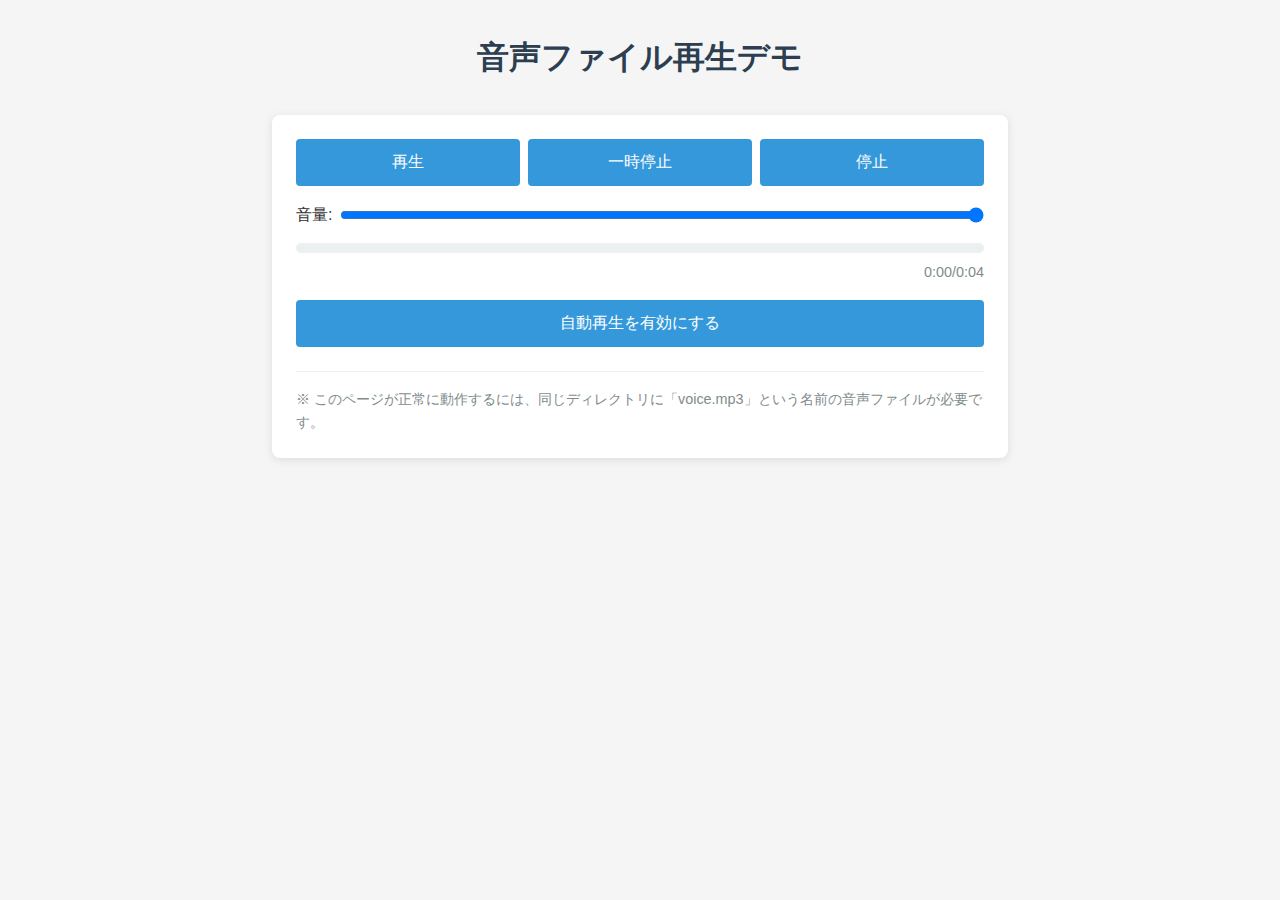
<file: audio-player/index.html>
<!DOCTYPE html>
<html lang="ja">

<head>
  <meta charset="UTF-8">
  <meta name="viewport" content="width=device-width, initial-scale=1.0">
  <title>音声ファイル再生デモ</title>
  <link rel="stylesheet" href="style.css">
</head>

<body>
  <div class="container">
    <h1>音声ファイル再生デモ</h1>
    <div class="player-container">
      <div class="audio-player">
        <audio id="audio-element" src="voice.mp3" preload="auto"></audio>
        <div class="player-controls">
          <button id="play-btn" class="control-btn">再生</button>
          <button id="pause-btn" class="control-btn">一時停止</button>
          <button id="stop-btn" class="control-btn">停止</button>
        </div>
        <div class="volume-control">
          <label for="volume">音量:</label>
          <input type="range" id="volume" min="0" max="1" step="0.1" value="1">
        </div>
        <div class="progress-container">
          <div class="progress-bar">
            <div id="progress" class="progress"></div>
          </div>
          <div class="time-display">
            <span id="current-time">0:00</span> / <span id="duration">0:00</span>
          </div>
        </div>
      </div>
      <div class="info">
        <p>※ このページが正常に動作するには、同じディレクトリに「voice.mp3」という名前の音声ファイルが必要です。</p>
      </div>
    </div>
  </div>
  <script src="script.js"></script>
</body>

</html>
</file>
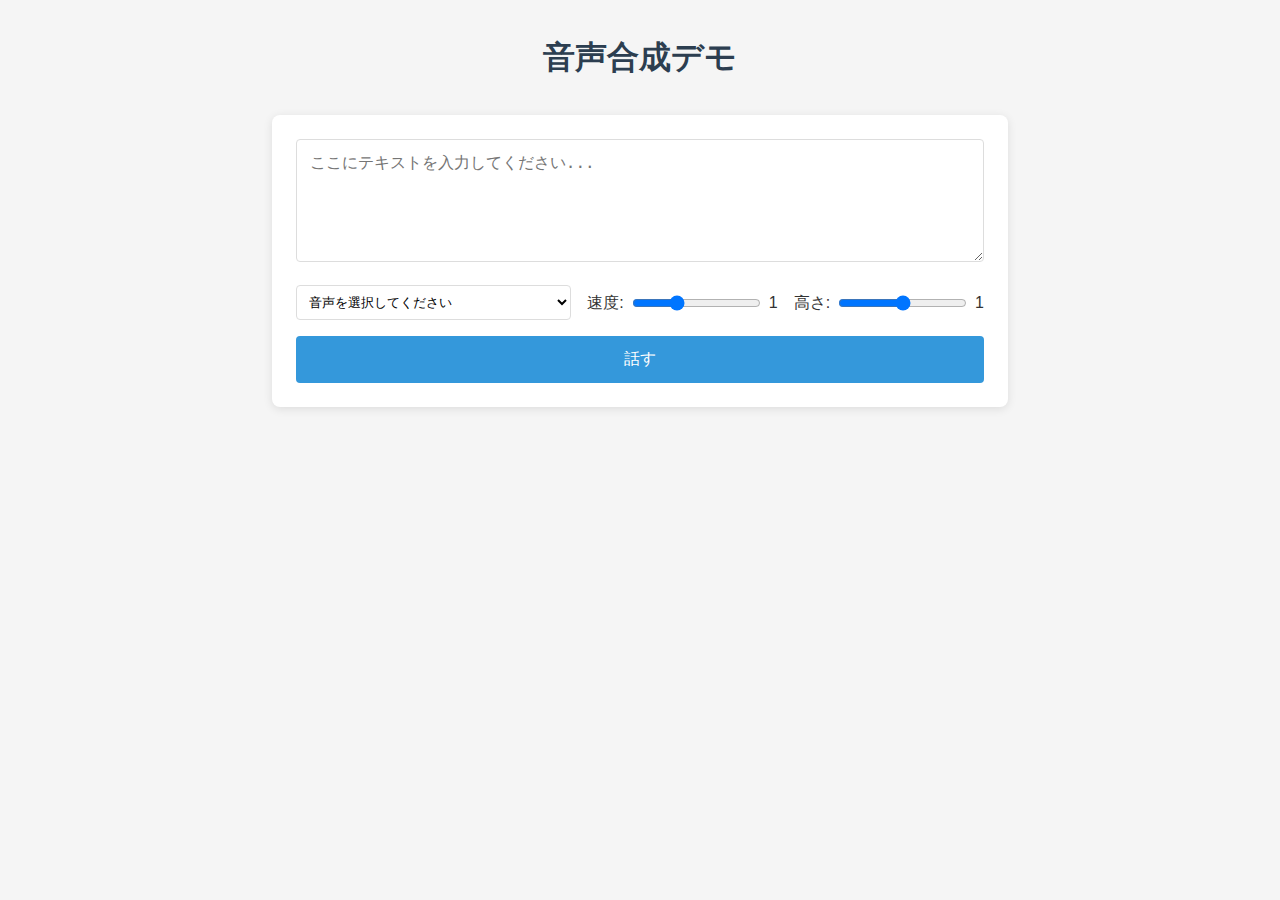
<file: speech-synthesis/index.html>
<!DOCTYPE html>
<html lang="ja">

<head>
  <meta charset="UTF-8">
  <meta name="viewport" content="width=device-width, initial-scale=1.0">
  <title>音声合成デモ</title>
  <link rel="stylesheet" href="style.css">
</head>

<body>
  <div class="container">
    <h1>音声合成デモ</h1>
    <div class="controls">
      <textarea id="text-to-speak" rows="5" placeholder="ここにテキストを入力してください..."></textarea>
      <div class="voice-controls">
        <select id="voice-select">
          <option value="">音声を選択してください</option>
        </select>
        <div class="rate-control">
          <label for="rate">速度:</label>
          <input type="range" id="rate" min="0.5" max="2" value="1" step="0.1">
          <span id="rate-value">1</span>
        </div>
        <div class="pitch-control">
          <label for="pitch">高さ:</label>
          <input type="range" id="pitch" min="0" max="2" value="1" step="0.1">
          <span id="pitch-value">1</span>
        </div>
      </div>
      <button id="speak-btn">話す</button>
    </div>
  </div>
  <script src="script.js"></script>
</body>

</html>
</file>
<file: audio-player/style.css>
* {
    box-sizing: border-box;
    margin: 0;
    padding: 0;
}

body {
    font-family: 'Helvetica Neue', Arial, sans-serif;
    background-color: #f5f5f5;
    color: #333;
    line-height: 1.6;
}

.container {
    max-width: 800px;
    margin: 0 auto;
    padding: 2rem;
}

h1 {
    text-align: center;
    margin-bottom: 2rem;
    color: #2c3e50;
}

.player-container {
    background-color: white;
    padding: 1.5rem;
    border-radius: 8px;
    box-shadow: 0 2px 10px rgba(0, 0, 0, 0.1);
}

.audio-player {
    margin-bottom: 1.5rem;
}

.player-controls {
    display: flex;
    gap: 0.5rem;
    margin-bottom: 1rem;
}

.control-btn {
    flex: 1;
    padding: 0.8rem;
    background-color: #3498db;
    color: white;
    border: none;
    border-radius: 4px;
    font-size: 1rem;
    cursor: pointer;
    transition: background-color 0.3s;
}

.control-btn:hover {
    background-color: #2980b9;
}

.volume-control {
    display: flex;
    align-items: center;
    gap: 0.5rem;
    margin-bottom: 1rem;
}

.volume-control input {
    flex: 1;
}

.progress-container {
    margin-top: 1rem;
}

.progress-bar {
    width: 100%;
    height: 10px;
    background-color: #ecf0f1;
    border-radius: 5px;
    overflow: hidden;
    margin-bottom: 0.5rem;
}

.progress {
    width: 0;
    height: 100%;
    background-color: #3498db;
    border-radius: 5px;
}

.time-display {
    display: flex;
    justify-content: flex-end;
    font-size: 0.9rem;
    color: #7f8c8d;
}

.info {
    padding-top: 1rem;
    border-top: 1px solid #ecf0f1;
    font-size: 0.9rem;
    color: #7f8c8d;
}

@media (max-width: 600px) {
    .player-controls {
        flex-direction: column;
    }
}
</file>
<file: speech-synthesis/style.css>
* {
    box-sizing: border-box;
    margin: 0;
    padding: 0;
}

body {
    font-family: 'Helvetica Neue', Arial, sans-serif;
    background-color: #f5f5f5;
    color: #333;
    line-height: 1.6;
}

.container {
    max-width: 800px;
    margin: 0 auto;
    padding: 2rem;
}

h1 {
    text-align: center;
    margin-bottom: 2rem;
    color: #2c3e50;
}

.controls {
    background-color: white;
    padding: 1.5rem;
    border-radius: 8px;
    box-shadow: 0 2px 10px rgba(0, 0, 0, 0.1);
}

textarea {
    width: 100%;
    padding: 0.8rem;
    margin-bottom: 1rem;
    border: 1px solid #ddd;
    border-radius: 4px;
    resize: vertical;
    font-size: 1rem;
}

.voice-controls {
    display: flex;
    flex-wrap: wrap;
    gap: 1rem;
    margin-bottom: 1rem;
}

select {
    padding: 0.5rem;
    border: 1px solid #ddd;
    border-radius: 4px;
    background-color: white;
    flex: 1;
    min-width: 200px;
}

.rate-control, .pitch-control {
    display: flex;
    align-items: center;
    gap: 0.5rem;
}

input[type="range"] {
    flex: 1;
}

button {
    display: block;
    width: 100%;
    padding: 0.8rem;
    background-color: #3498db;
    color: white;
    border: none;
    border-radius: 4px;
    font-size: 1rem;
    cursor: pointer;
    transition: background-color 0.3s;
}

button:hover {
    background-color: #2980b9;
}

@media (max-width: 600px) {
    .voice-controls {
        flex-direction: column;
    }
}
</file>
